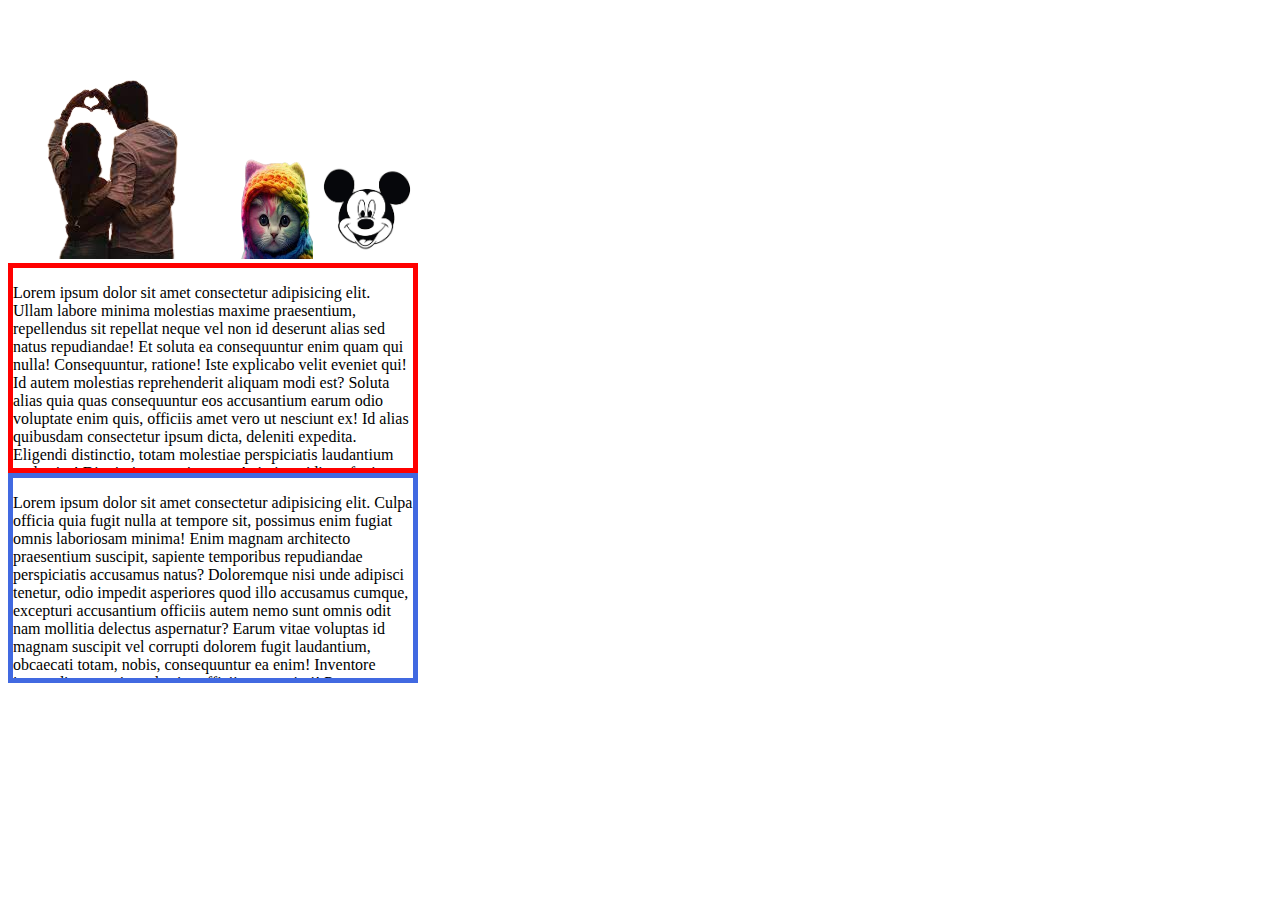
<file: index.html>
<!DOCTYPE html>
<html lang="en">
<head>
    <meta charset="UTF-8">
    <meta http-equiv="X-UA-Compatible" content="IE=edge">
    <meta name="viewport" content="width=device-width, initial-scale=1.0">
    <title>Document</title>
    <link rel="stylesheet" href="style.css">
</head>
<body>
    <div class="images">
        <img src="images/image-removebg-preview (2).png" alt="">
        <img  class="logo" src="images/image-removebg-preview (1).png" alt="">
        <img  class ="logo"src="images/android.png" alt="">
    </div>
    <div class="box">
    <p>Lorem ipsum dolor sit amet consectetur adipisicing elit. Ullam labore minima molestias maxime praesentium, repellendus sit repellat neque vel non id deserunt alias sed natus repudiandae! Et soluta ea consequuntur enim quam qui nulla! Consequuntur, ratione! Iste explicabo velit eveniet qui! Id autem molestias reprehenderit aliquam modi est? Soluta alias quia quas consequuntur eos accusantium earum odio voluptate enim quis, officiis amet vero ut nesciunt ex! Id alias quibusdam consectetur ipsum dicta, deleniti expedita. Eligendi distinctio, totam molestiae perspiciatis laudantium molestias! Dignissimos, qui nemo. Animi cupiditate fugiat est amet ex esse possimus tenetur explicabo, soluta error, aliquid odio ipsa ipsum, neque aperiam totam ipsam quidem? Modi, distinctio qui? Non voluptatibus porro ab consequuntur, ducimus impedit, temporibus enim quos voluptas quidem quisquam, hic aperiam quia? Sint minima iure facilis sed quidem odit rerum esse ratione veritatis, magnam, repellat optio soluta obcaecati quisquam cum in corrupti! Laboriosam deserunt repudiandae ex soluta maiores.</p>
</div>
<div class="box2">
<p>Lorem ipsum dolor sit amet consectetur adipisicing elit. Culpa officia quia fugit nulla at tempore sit, possimus enim fugiat omnis laboriosam minima! Enim magnam architecto praesentium suscipit, sapiente temporibus repudiandae perspiciatis accusamus natus? Doloremque nisi unde adipisci tenetur, odio impedit asperiores quod illo accusamus cumque, excepturi accusantium officiis autem nemo sunt omnis odit nam mollitia delectus aspernatur? Earum vitae voluptas id magnam suscipit vel corrupti dolorem fugit laudantium, obcaecati totam, nobis, consequuntur ea enim! Inventore ipsum dicta omnis molestias officiis esse animi! Porro eligendi itaque iusto doloremque odit rerum dolore doloribus. In fugiat eos neque officia cum? Labore facilis est sapiente provident nobis optio a tempore eveniet accusamus, laboriosam perferendis quas quos numquam ratione quasi cum? Exercitationem quae mollitia est perferendis quos! In, corrupti. Soluta ratione dolor, possimus quidem magnam laudantium illo. Dolor soluta quia, saepe reiciendis pariatur perspiciatis qui laudantium magni. Praesentium obcaecati in ut quaerat, saepe incidunt et.</p>
</div>
</body>
</html>
</file>
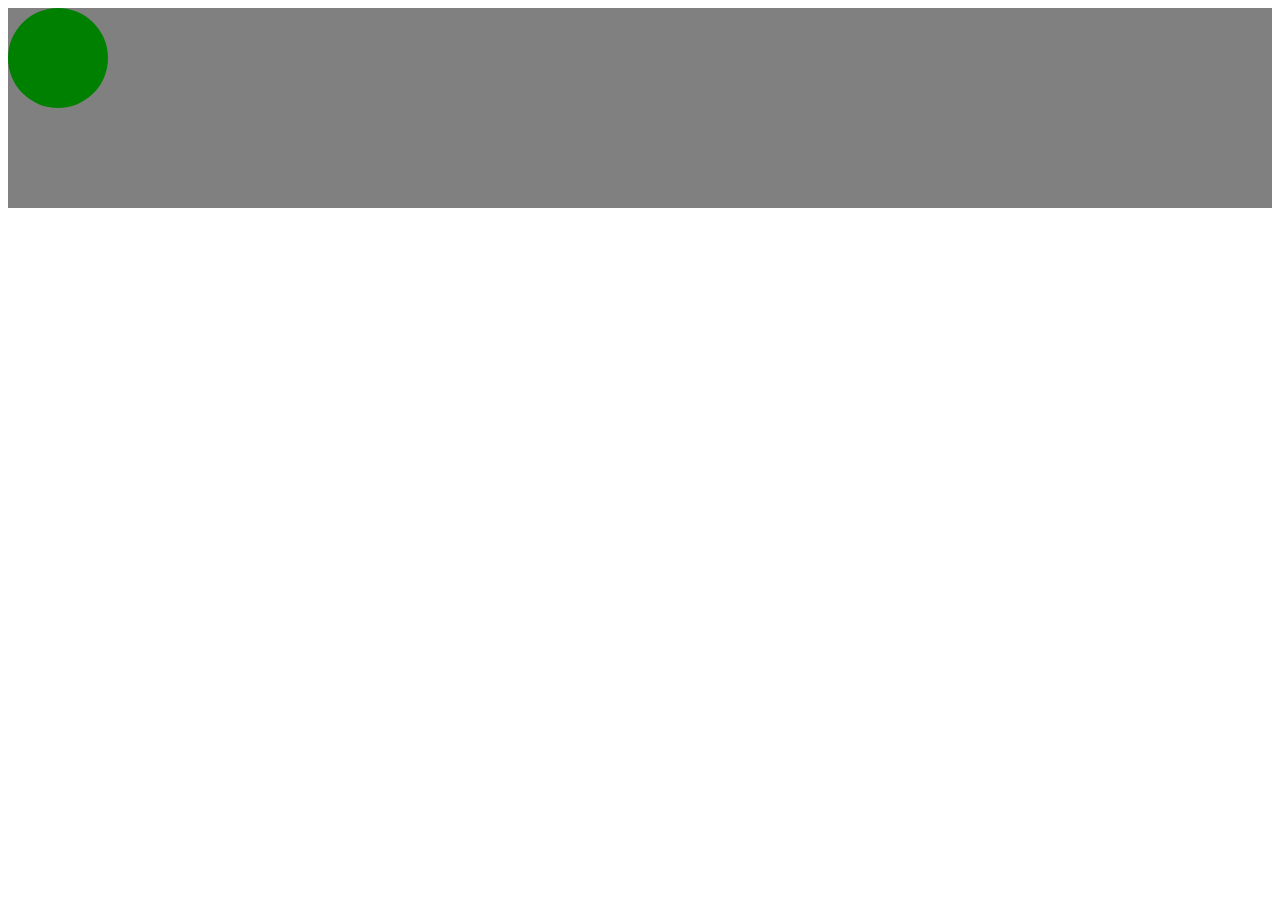
<file: animation.html>
<!DOCTYPE html>
<html lang="en">
<head>
    <meta charset="UTF-8">
    <meta http-equiv="X-UA-Compatible" content="IE=edge">
    <meta name="viewport" content="width=device-width, initial-scale=1.0">
    <title>Document</title>
</head>
<style>
    @keyframes slidein {
        0%{
            left: 0px;
            top: 0px;
            background-color: yellow;
        }
        50%{
            left: 400px;
            top: 100px;
            background-color: red;
        }
        100%{
            left:800px;
            top: 0px;
            background-color: yellow;
        }
        
    }
    .stage{
        height: 200px;
        min-width: 800px;
        background-color: gray;
    }
    .ball{
        width: 100px;
        height: 100px;
        border-radius: 50px;
        background-color: green;
        position: absolute;
        }
        .stage:hover .ball{
            animation: slidein 2s ease-in-out 2s infinite alternate ;
        }
            
        
</style>
<body>
    <div class="stage">
        <div class="ball"></div>
    </div>
</body>
</html>
</file>
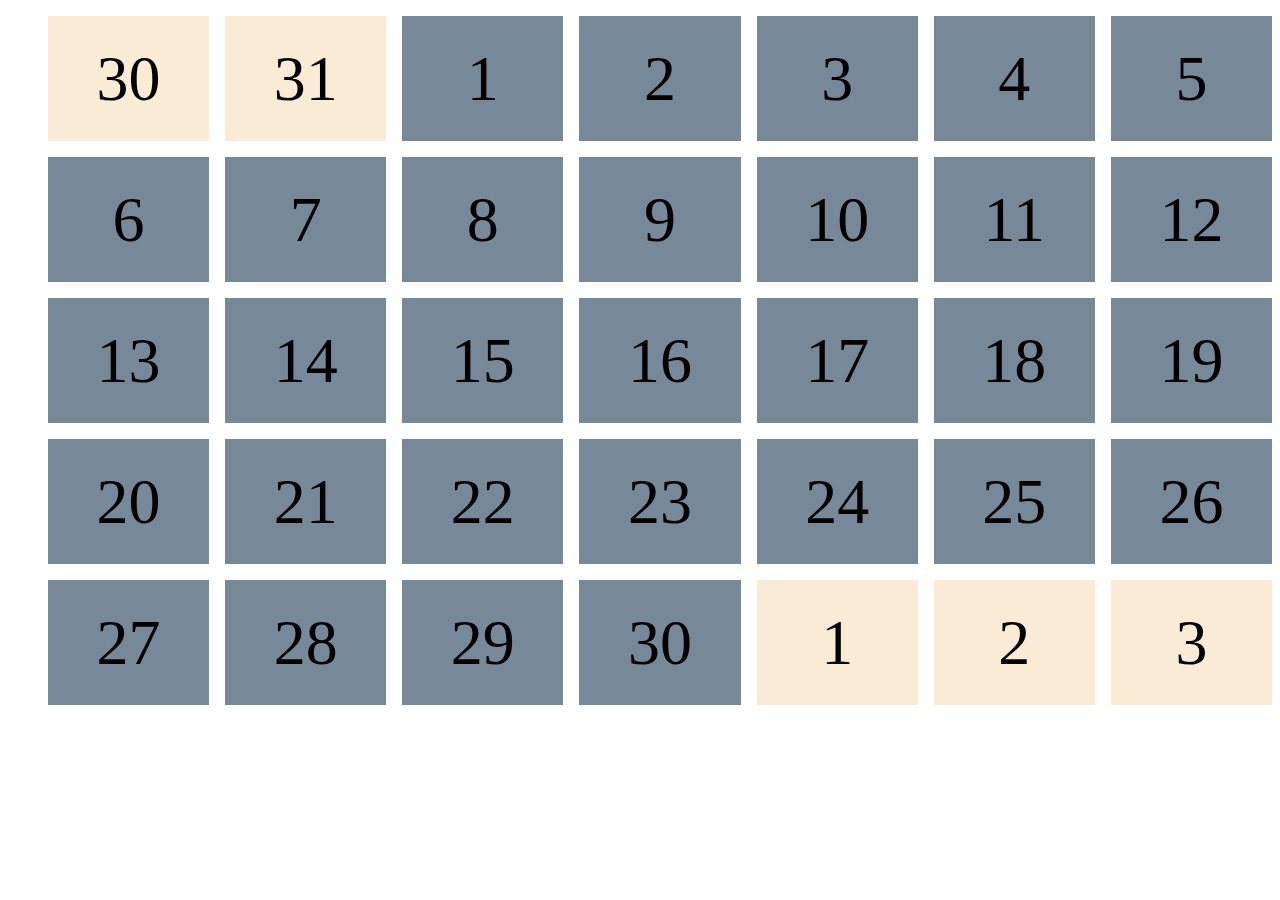
<file: calendar.html>
<!DOCTYPE html>
<html lang="en">
<head>
    <meta charset="UTF-8">
    <meta http-equiv="X-UA-Compatible" content="IE=edge">
    <meta name="viewport" content="width=device-width, initial-scale=1.0">
    <title>Document</title>
</head>
<style>
    .calendar ul {
     display: grid;
     grid-template-columns: repeat(7 ,1fr);
     grid-gap: 1em;
    }
    .calendar li {
        display: flex;
        justify-content: center;
        align-items: center;
        list-style: none;
        font-size: 4em;
        height: 125px;
        background-color: lightslategray;
    }
    .other-month{
        background-color: antiquewhite !important;
    }
</style>
<body>
    <div class="calendar">
        <ul>
            <li class="other-month">30</li>
            <li class="other-month">31</li>
            <li>1</li>       
            <li>2</li>
            <li>3</li>
            <li>4</li>
            <li>5</li>
            <li>6</li>
            <li>7</li>
            <li>8</li>
            <li>9</li>
            <li>10</li>
            <li>11</li>
            <li>12</li>
            <li>13</li>
            <li>14</li>
            <li>15</li>
            <li>16</li>
            <li>17</li>
            <li>18</li>
            <li>19</li>
            <li>20</li>
            <li>21</li>
            <li>22</li>
            <li>23</li>
            <li>24</li>
            <li>25</li>
            <li>26</li>
            <li>27</li>
            <li>28</li>
            <li>29</li>
            <li>30</li>
            <li class="other-month">1</li>
            <li class="other-month">2</li>
            <li class="other-month">3</li>
            
        </ul>
    </div>
</body>
</html>
</file>
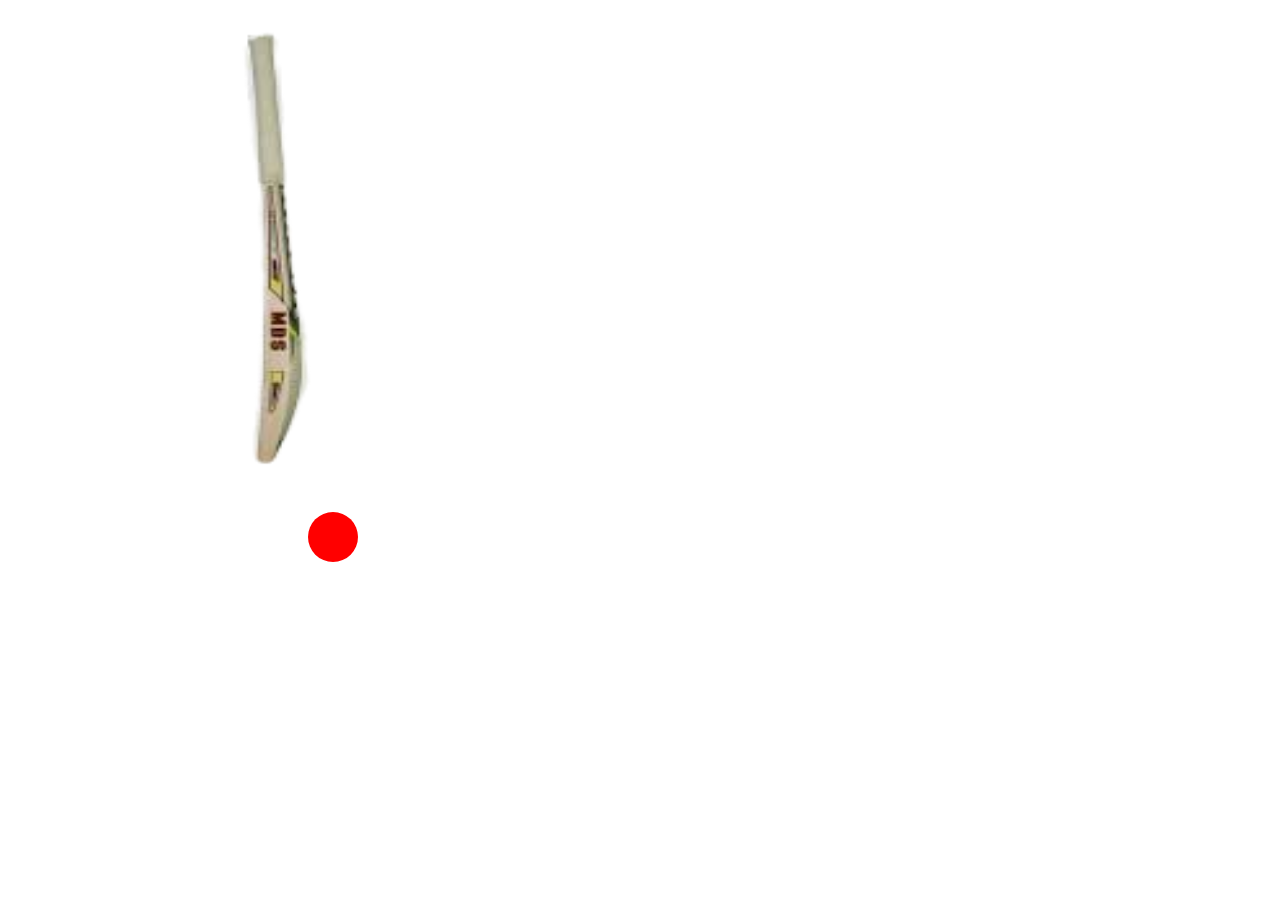
<file: cricket.html>
<!DOCTYPE html>
<html lang="en">
<head>
    <meta charset="UTF-8">
    <meta http-equiv="X-UA-Compatible" content="IE=edge">
    <meta name="viewport" content="width=device-width, initial-scale=1.0">
    <title>Document</title>
</head>
<style>
    .ball{
        width: 50px;
        height: 50px;
        border-radius: 50px;
        background-color: red;
        position: relative;
        left: 300px;
        transition: transform 4s ease 0.2s;
    }
    .bat{
        transition: transform 0.2s ease-in-out;
        width: 500px;
        height: 500px;

    }
    .field:hover .ball{
        transform: translate(1000px,-200px);

    }
    .bat:hover{
        transform: rotate(-60deg);
        transform-origin: 100% 0%;
    }
    
</style>
<body>
    <div class="field">
        <img class="bat" src="images/bat.png" alt="">
        <div class="ball"></div>
    </div>
</body>
</html>
</file>
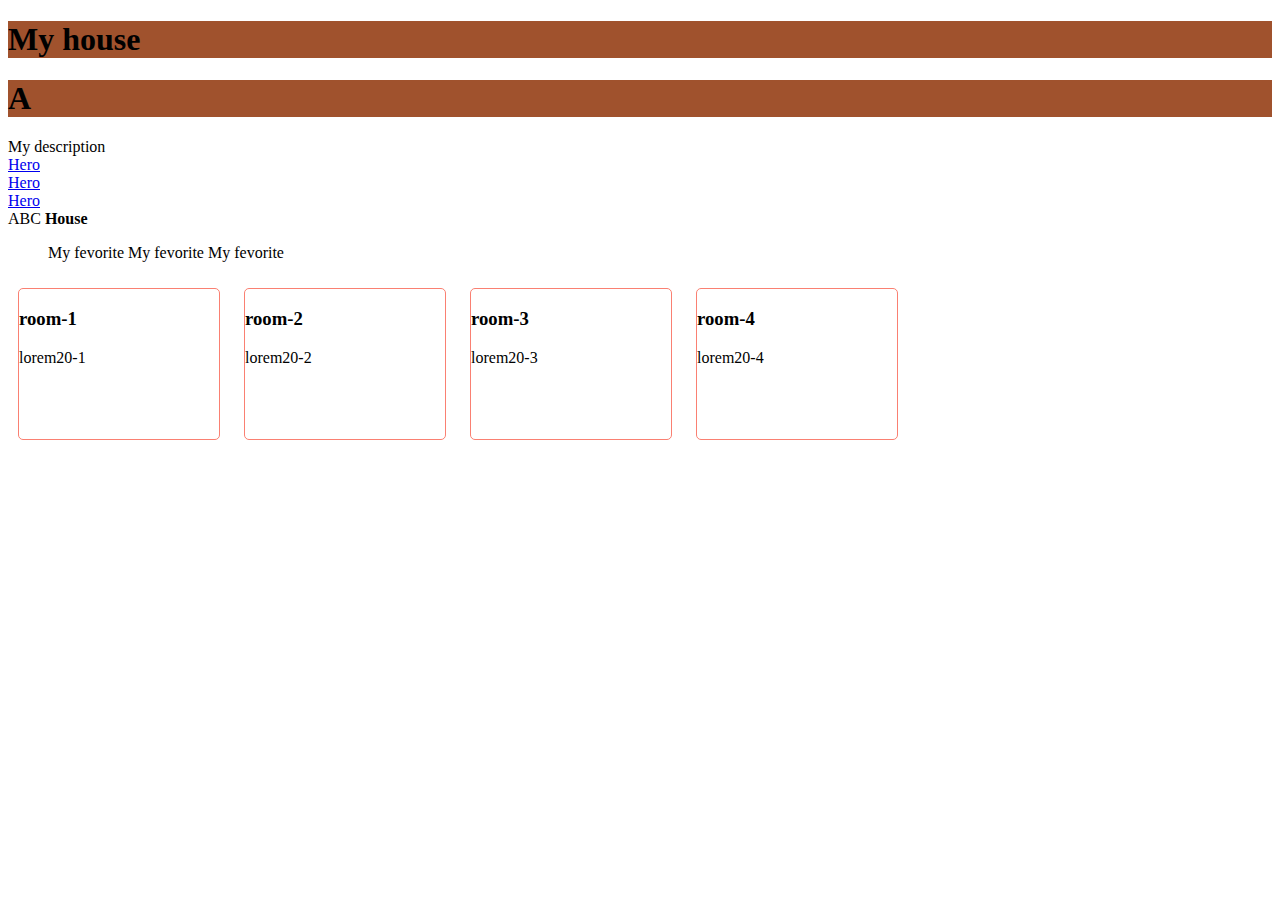
<file: displayadvance.html>
<!DOCTYPE html>
<html lang="en">
<head>
    <meta charset="UTF-8">
    <meta http-equiv="X-UA-Compatible" content="IE=edge">
    <meta name="viewport" content="width=device-width, initial-scale=1.0">
    <title>Display</title>
</head>
<style>
   .room{
    width: 200px;
    height: 150px;
    border: 1px solid salmon;
    border-radius: 5px;
    margin: 10px;
    display: inline-block;
   } 
   h1{
    background-color: sienna;
   }
   li{
    display: inline;
   }
   a{
    display: block;
   }
</style>
<body>
    <h1>My house </h1>
    <h1> A</h1>
    <p> My description 
        <a href="https://github.com/ProgrammingHero1"> Hero</a>
        <a href="https://github.com/ProgrammingHero1"> Hero</a>
        <a href="https://github.com/ProgrammingHero1"> Hero</a>
        <span>ABC</span>
        <strong>House</strong>
    </p>
    <ul>
        <li> My fevorite</li>
        <li> My fevorite</li>
        <li> My fevorite</li>
    </ul>
    <section class="container">
<div class="room">
    <h3>room-1</h3>
    <p>lorem20-1</p>
</div>
<div class="room">
    <h3>room-2</h3>
    <p>lorem20-2</p>
</div>
<div class="room">
    <h3>room-3</h3>
    <p>lorem20-3</p>
</div>
<div class="room">
    <h3>room-4</h3>
    <p>lorem20-4</p>
</div>
    </section>
</body>
</html>
</file>
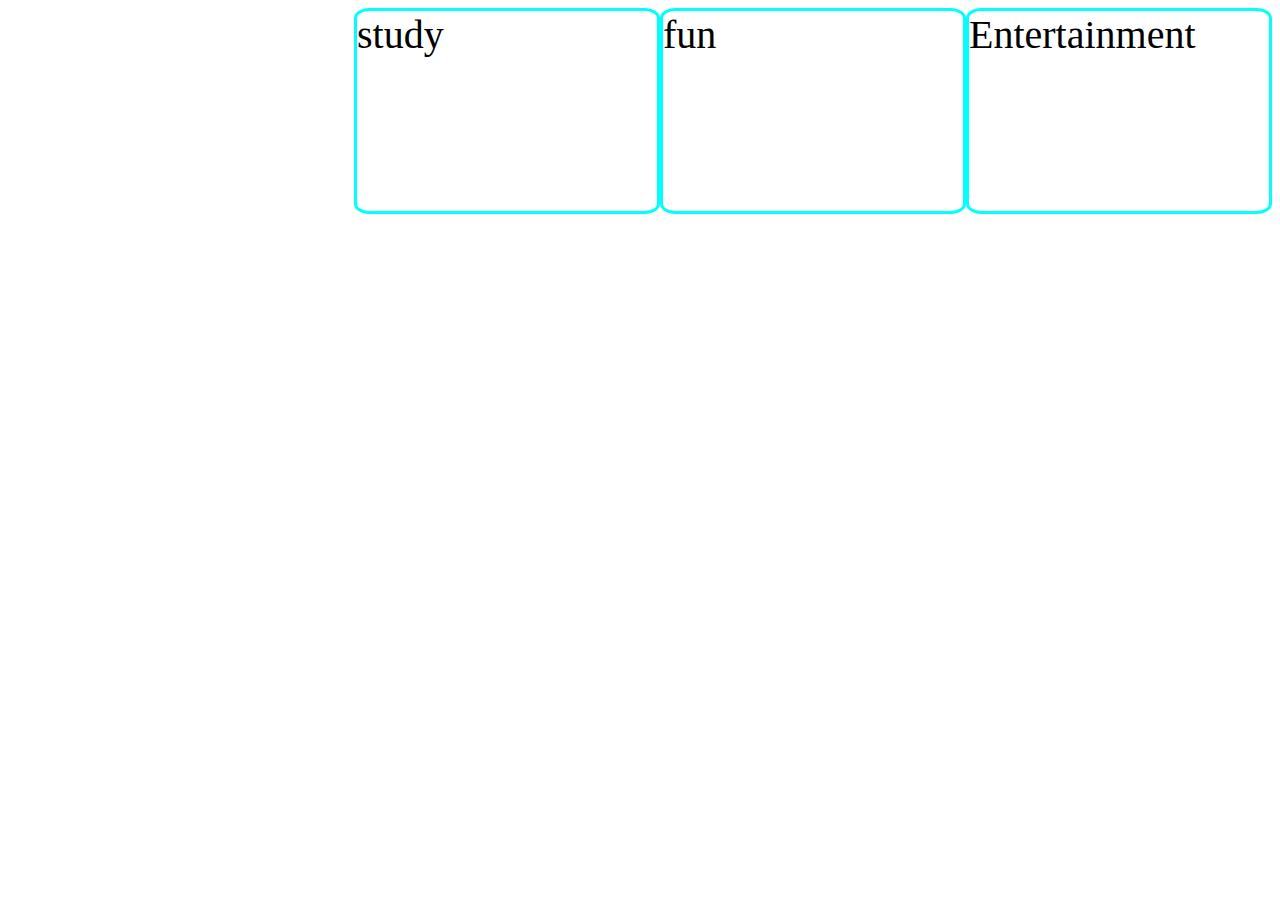
<file: flexbox.html>
<!DOCTYPE html>
<html lang="en">
<head>
    <meta charset="UTF-8">
    <meta http-equiv="X-UA-Compatible" content="IE=edge">
    <meta name="viewport" content="width=device-width, initial-scale=1.0">
    <title>Document</title>
</head>
<style>
    .container{
        display: flex;
        justify-content:flex-end;
        flex-direction: row;
    }
    .box{
        width:300px;
        height: 200px;
        border: 3px solid aqua;
        font-size: 40px;
        border-radius: 5%;

    }
</style>
<body>
    <div class="container">
        <div class="box">study</div>
        <div class="box"> fun</div>
        <div class="box">Entertainment</div>
    </div>
</body>
</html>
</file>
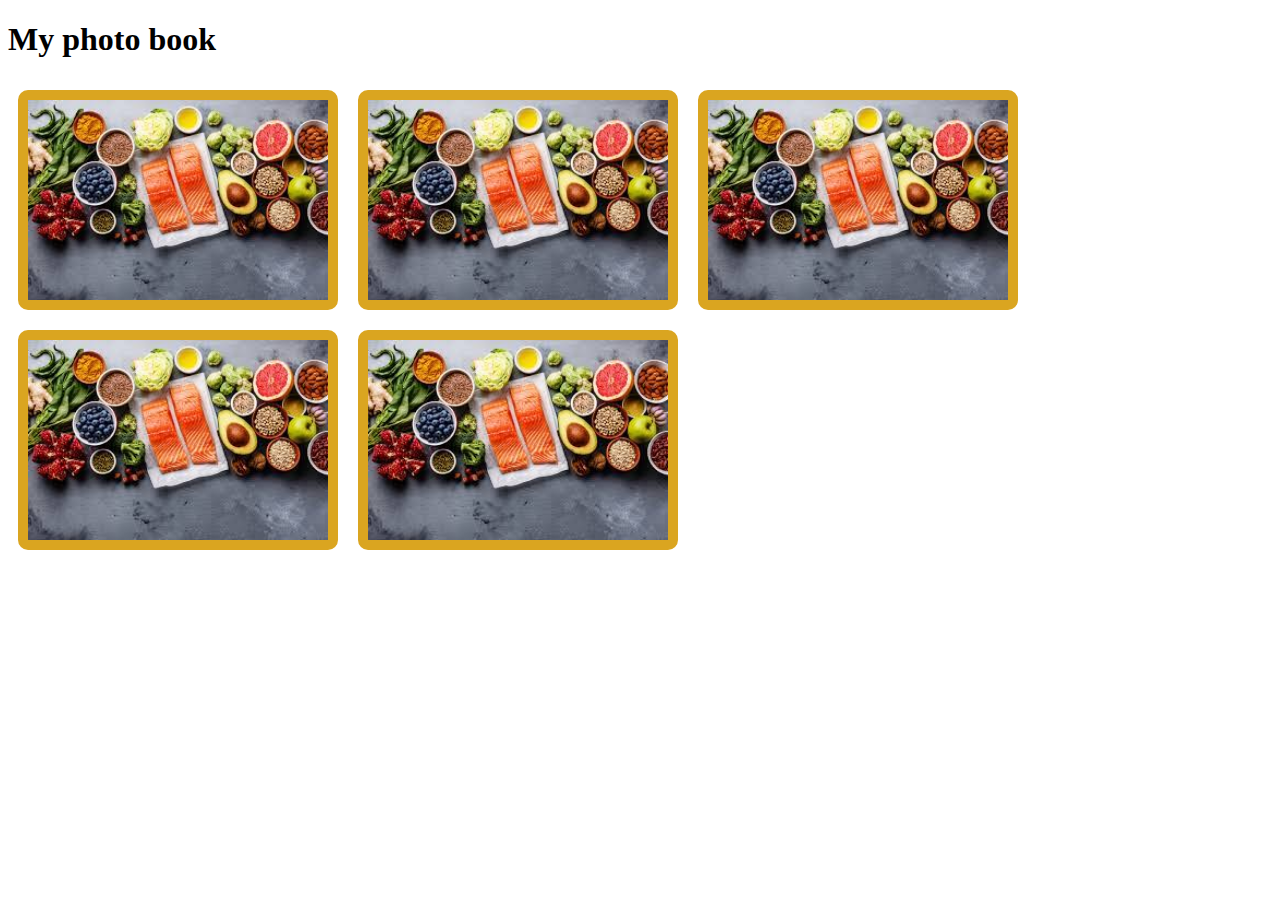
<file: frameadvance.html>
<!DOCTYPE html>
<html lang="en">
<head>
    <meta charset="UTF-8">
    <meta http-equiv="X-UA-Compatible" content="IE=edge">
    <meta name="viewport" content="width=device-width, initial-scale=1.0">
    <title>Document</title>
    <style>
        .photo-album{
            display: flex;
            flex-wrap: wrap;
        }
        .photo-frame{
            width: 300px;
            height: 200px;
            border:10px solid goldenrod;
            border-radius: 10px;
            position: relative;
            margin: 10px;
            overflow: hidden;
        }
        .photo-frame .photo img {
            width: 100%;
        } 
        .photo-frame:hover .photo img {
            transform:rotate(360deg);
            transition:transform 2s;
        }
        .photo-detail{
            position: absolute;
            display:none;
            width: 300px;
            height: 200px;
            top: 0;
        }
        .photo-frame:hover .photo-detail{
             display: block; 
            background-color: rgba(218, 165, 32,0.7);
        }
        .photo-frame:hover .photo-detail h1{
            color: white;
            background-color: black;
            text-align: center;
        }
        .photo-frame:hover .photo-detail p {
            color: white;
        }
    </style>
</head>
<body>
    <h1>My photo book</h1>
    <section class="photo-album">
        <div class="photo-frame">
            <div class="photo">
                <img src="images/food.jpeg" alt="">
            </div>
            <div class="photo-detail">
                <h1>Delicious Food</h1>
                <p>Lorem ipsum dolor sit, amet consectetur adipisicing elit. Nam sint officia dicta cum tempora maiores quasi omnis rem quidem adipisci!</p>
            </div>
        </div>
        <div class="photo-frame">
            <div class="photo">
                <img src="images/food.jpeg" alt="">
            </div>
            <div class="photo-detail">
                <h1>Delicious Food</h1>
                <p>Lorem ipsum dolor sit, amet consectetur adipisicing elit. Nam sint officia dicta cum tempora maiores quasi omnis rem quidem adipisci!</p>
            </div>
        </div>
        <div class="photo-frame">
            <div class="photo">
                <img src="images/food.jpeg" alt="">
            </div>
            <div class="photo-detail">
                <h1>Delicious Food</h1>
                <p>Lorem ipsum dolor sit, amet consectetur adipisicing elit. Nam sint officia dicta cum tempora maiores quasi omnis rem quidem adipisci!</p>
            </div>
        </div>
        <div class="photo-frame">
            <div class="photo">
                <img src="images/food.jpeg" alt="">
            </div>
            <div class="photo-detail">
                <h1>Delicious Food</h1>
                <p>Lorem ipsum dolor sit, amet consectetur adipisicing elit. Nam sint officia dicta cum tempora maiores quasi omnis rem quidem adipisci!</p>
            </div>
        </div>
        <div class="photo-frame">
            <div class="photo">
                <img src="images/food.jpeg" alt="">
            </div>
            <div class="photo-detail">
                <h1>Delicious Food</h1>
                <p>Lorem ipsum dolor sit, amet consectetur adipisicing elit. Nam sint officia dicta cum tempora maiores quasi omnis rem quidem adipisci!</p>
            </div>
        </div>
    </section>
</body>
</html>
</file>
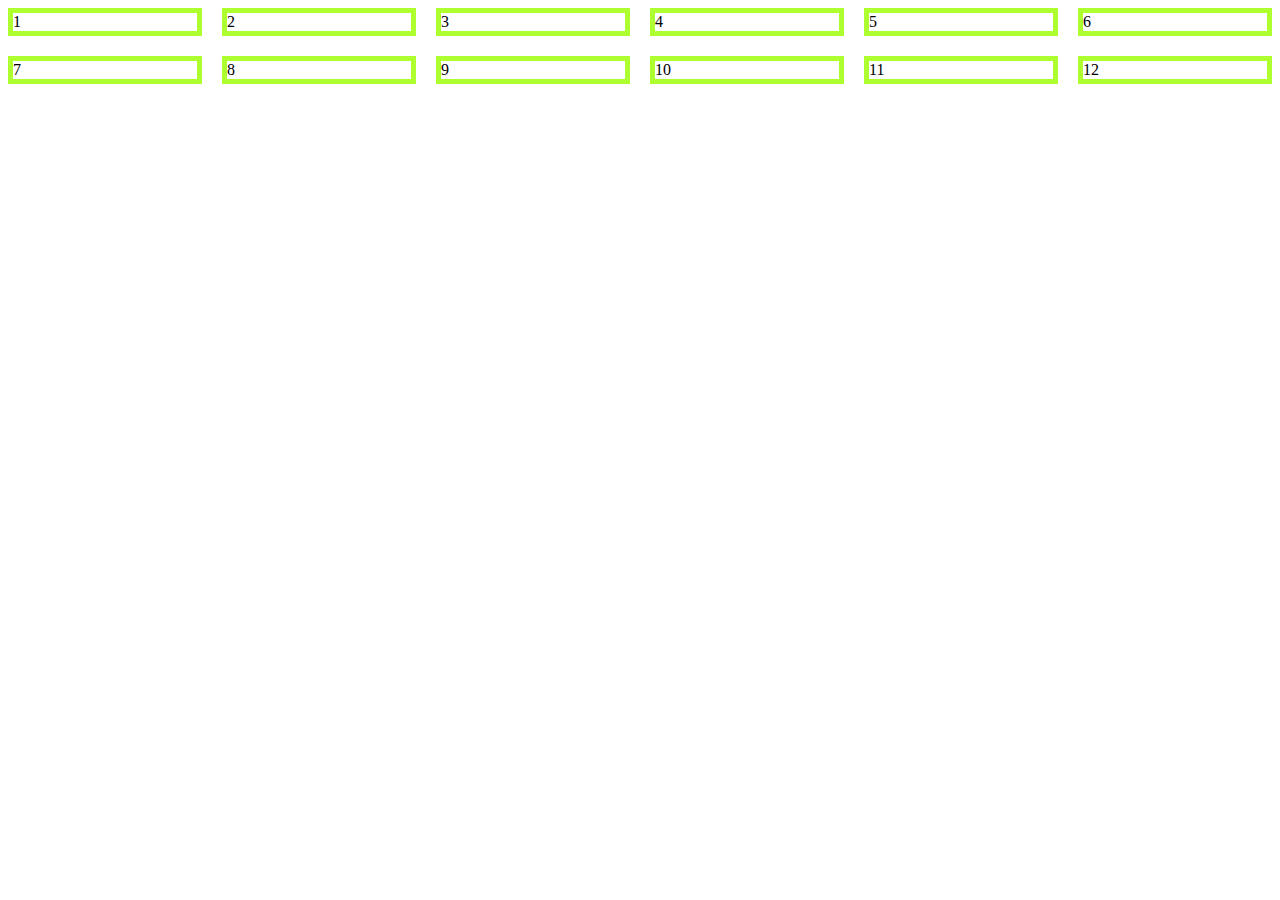
<file: grid.html>
<!DOCTYPE html>
<html lang="en">
<head>
    <meta charset="UTF-8">
    <meta http-equiv="X-UA-Compatible" content="IE=edge">
    <meta name="viewport" content="width=device-width, initial-scale=1.0">
    <title>Document</title>
</head>
<style>
    .grid{
        display:grid;
        /*grid-template-columns: repeat(3, 350px);*/
        grid-template-columns: repeat(6,1fr);
        grid-gap: 20px;
    }
    .box{
       
        border: 5px solid greenyellow;
    }
</style>
<body>
    <div class="grid">
        <div class="box">1</div>
        <div class="box">2</div>
        <div class="box">3</div>
        <div class="box">4</div>
        <div class="box">5</div>
        <div class="box">6</div>
        <div class="box">7</div>
        <div class="box">8</div>
        <div class="box">9</div>
        <div class="box">10</div>
        <div class="box">11</div>
        <div class="box">12</div>
    </div>
</body>
</html>
</file>
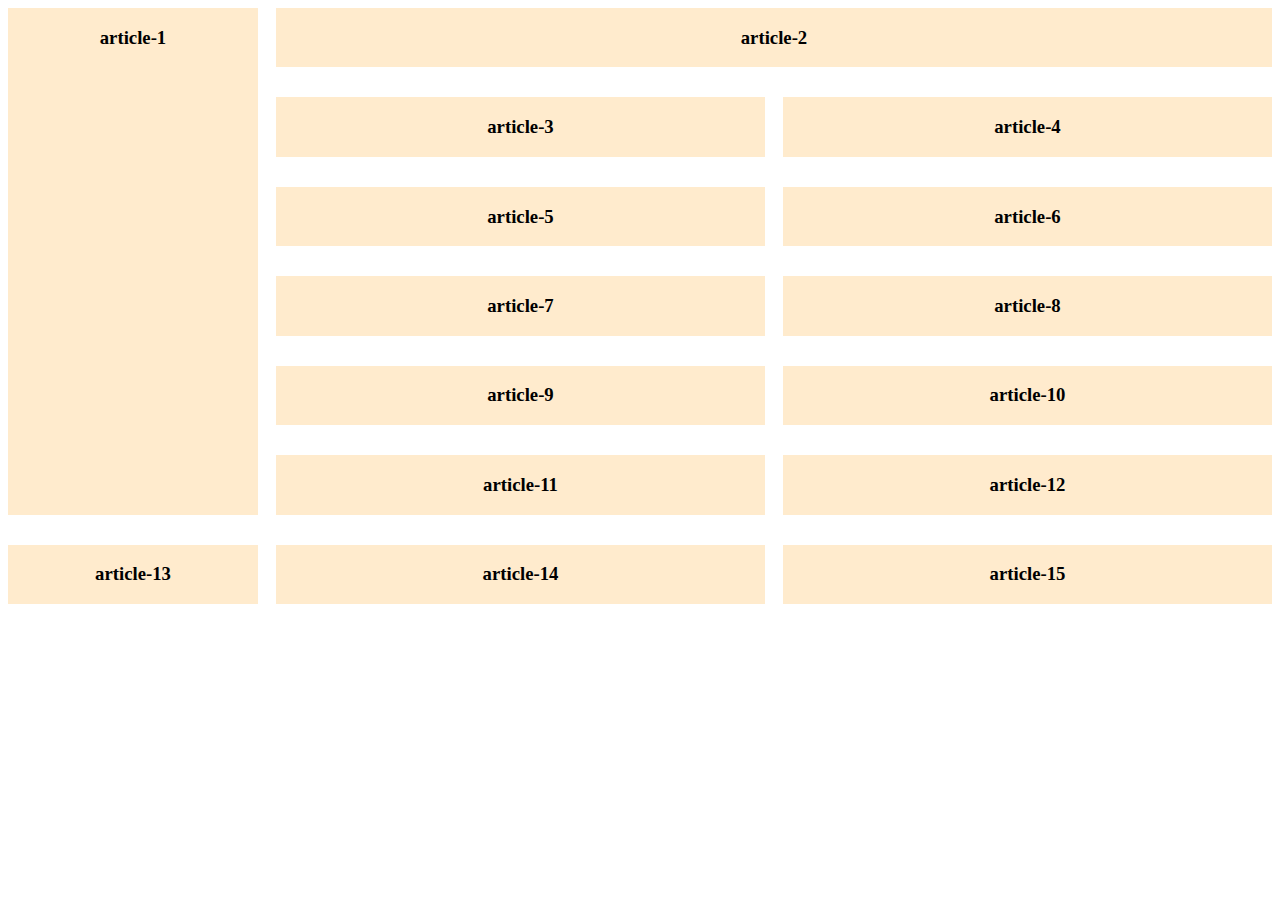
<file: grid1.html>
<!DOCTYPE html>
<html lang="en">
<head>
    <meta charset="UTF-8">
    <meta http-equiv="X-UA-Compatible" content="IE=edge">
    <meta name="viewport" content="width=device-width, initial-scale=1.0">
    <title>Grid</title>
    <style>
        .container{
            display: grid;
            grid-template-columns: 250px 1fr 1fr;
            grid-gap: 30px 18px;

        }
        .article{
            background-color: blanchedalmond;
            text-align: center;
        }
        .article-1{
            grid-row: 1/span 6;
        }
        .article-2{
            grid-column: 2/ span 2;
        }
    </style>
</head>
<body>
    <section class="container">
<article class="article article-1">
    <h3>article-1</h3>
</article>
<article class="article article-2">
    <h3>article-2</h3>
</article>
<article class="article article-3">
    <h3>article-3</h3>
</article>
<article class="article article-4">
    <h3>article-4</h3>
</article>
<article class="article article-5">
    <h3>article-5</h3>
</article>
<article class="article article-6">
    <h3>article-6</h3>
</article>
<article class="article article-7">
    <h3>article-7</h3>
</article>
<article class="article article-8">
    <h3>article-8</h3>
</article>
<article class="article article-9">
    <h3>article-9</h3>
</article>
<article class="article article-10">
    <h3>article-10</h3>
</article>
<article class="article article-11">
    <h3>article-11</h3>
</article>
<article class="article article-12">
    <h3>article-12</h3>
</article>
<article class="article article-13">
    <h3>article-13</h3>
</article>
<article class="article article-14">
    <h3>article-14</h3>
</article>
<article class="article article-15">
    <h3>article-15</h3>
</article>
    </section>
</body>
</html>
</file>
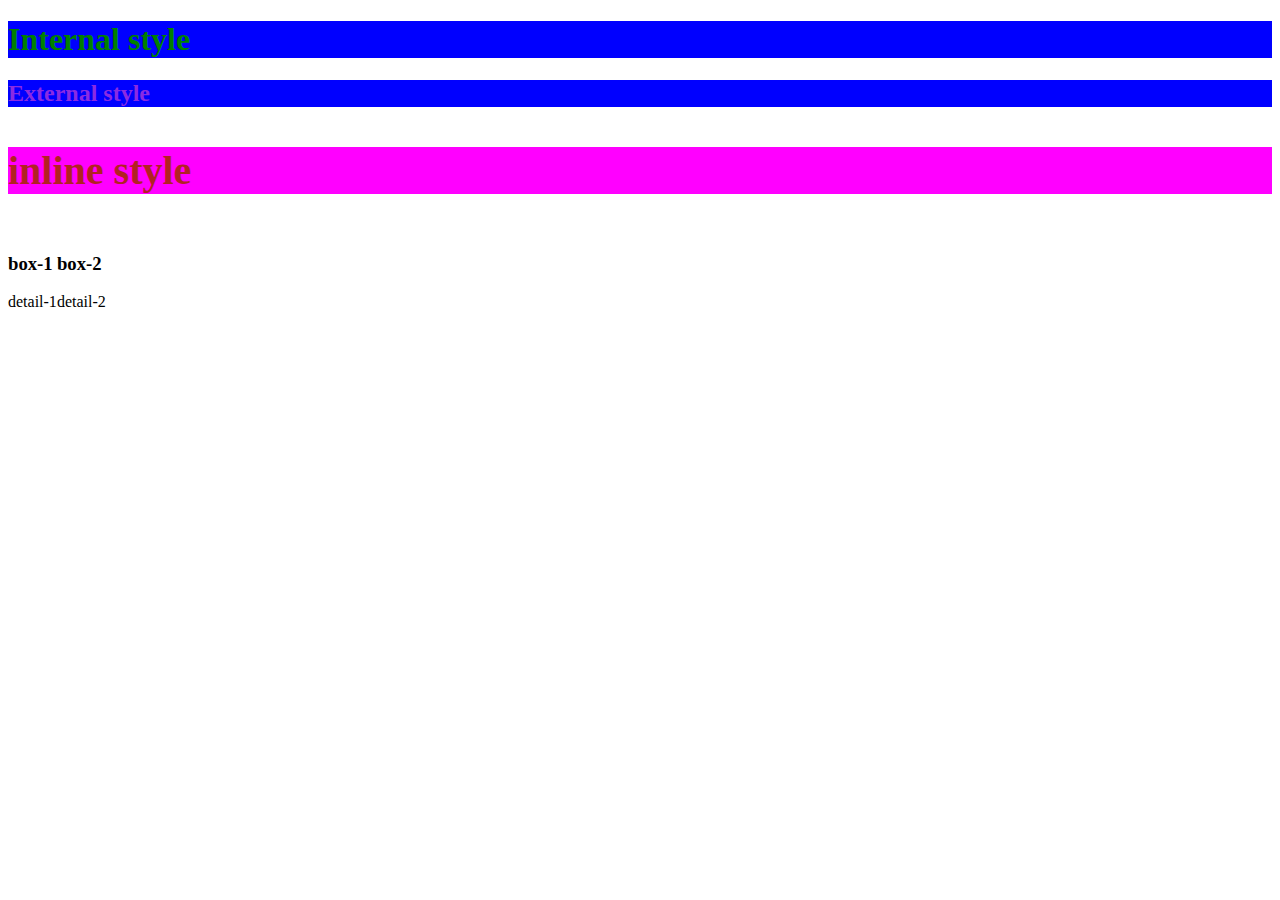
<file: inline.html>
<!DOCTYPE html>
<html lang="en">
<head>
    <meta charset="UTF-8">
    <meta http-equiv="X-UA-Compatible" content="IE=edge">
    <meta name="viewport" content="width=device-width, initial-scale=1.0">
    <title>Inline css</title>
    <link rel="stylesheet" href="style/style.css">
    <style>
        h1{
            color: white;
            background-color: blue;
        }
    </style>
</head>
<body>
   <h1 style="color:green;"> Internal style</Style></h1> 
   <h2 style="color: blueviolet;"> External style </h2>
   <h3 style="color: firebrick;background-color: fuchsia;font-size: 40px;"> inline style</h3>
   <div style="display: flex;">
    <div>
        <h3>box-1</h3>
        <p>detail-1</p>
    </div>
    <div>
        <h3>box-2</h3>
        <p>detail-2</p>
    </div>
   </div>
</body>
</html>
</file>
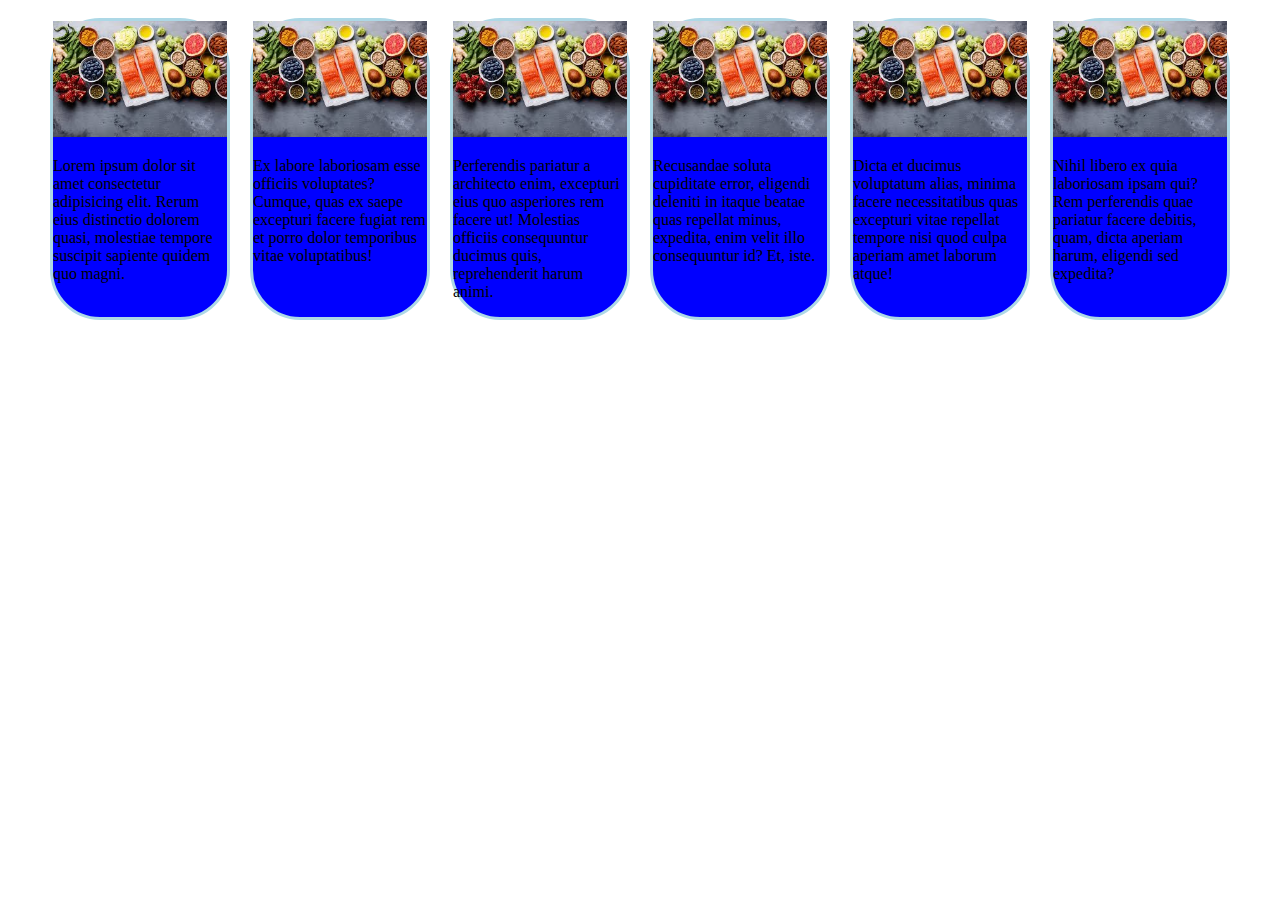
<file: mediaqurey.html>
<!DOCTYPE html>
<html lang="en">
<head>
    <meta charset="UTF-8">
    <meta http-equiv="X-UA-Compatible" content="IE=edge">
    <meta name="viewport" content="width=device-width, initial-scale=1.0">
    <title>Document</title>
    <style>
        .container
        {
            display: flex;
            flex-direction: row;
            /*flex-wrap: wrap;*/
            max-width: 1200px;
            margin: 0 auto;
        }
        .food{
            border: 3px solid lightblue;
            border-radius: 50px;
            margin: 10px;
            width: 350px;
        }
        .food img{
            width: 100%;
        }
        @media (max-width:760px) {
            .container{
                flex-direction: column ;
            }
            .container .food{
                background-color: red;
            }}
            @media (min-width:900px) {
                 .container .food {
                background-color: blue;
                
                 } 
            }
            
        
    </style>
</head>
<body>
    <div class="container">
        <div class="food">
            <img src="images/food.jpeg" alt="">
            <p>Lorem ipsum dolor sit amet consectetur adipisicing elit. Rerum eius distinctio dolorem quasi, molestiae tempore suscipit sapiente quidem quo magni.</p>
        </div>
        <div class="food">
            <img src="images/food.jpeg" alt="">
            <p>Ex labore laboriosam esse officiis voluptates? Cumque, quas ex saepe excepturi facere fugiat rem et porro dolor temporibus vitae voluptatibus!</p>
        </div>
        <div class="food">
            <img src="images/food.jpeg" alt="">
            <p>Perferendis pariatur a architecto enim, excepturi eius quo asperiores rem facere ut! Molestias officiis consequuntur ducimus quis, reprehenderit harum animi.</p>
        </div>
        <div class="food">
            <img src="images/food.jpeg" alt="">
            <p>Recusandae soluta cupiditate error, eligendi deleniti in itaque beatae quas repellat minus, expedita, enim velit illo consequuntur id? Et, iste.</p>
        </div>
        <div class="food">
            <img src="images/food.jpeg" alt="">
            <p>Dicta et ducimus voluptatum alias, minima facere necessitatibus quas excepturi vitae repellat tempore nisi quod culpa aperiam amet laborum atque!</p>
        </div>
        <div class="food">
            <img src="images/food.jpeg" alt="">
            <p>Nihil libero ex quia laboriosam ipsam qui? Rem perferendis quae pariatur facere debitis, quam, dicta aperiam harum, eligendi sed expedita?</p>
        </div>
    </div>
</body>
</html>
</file>
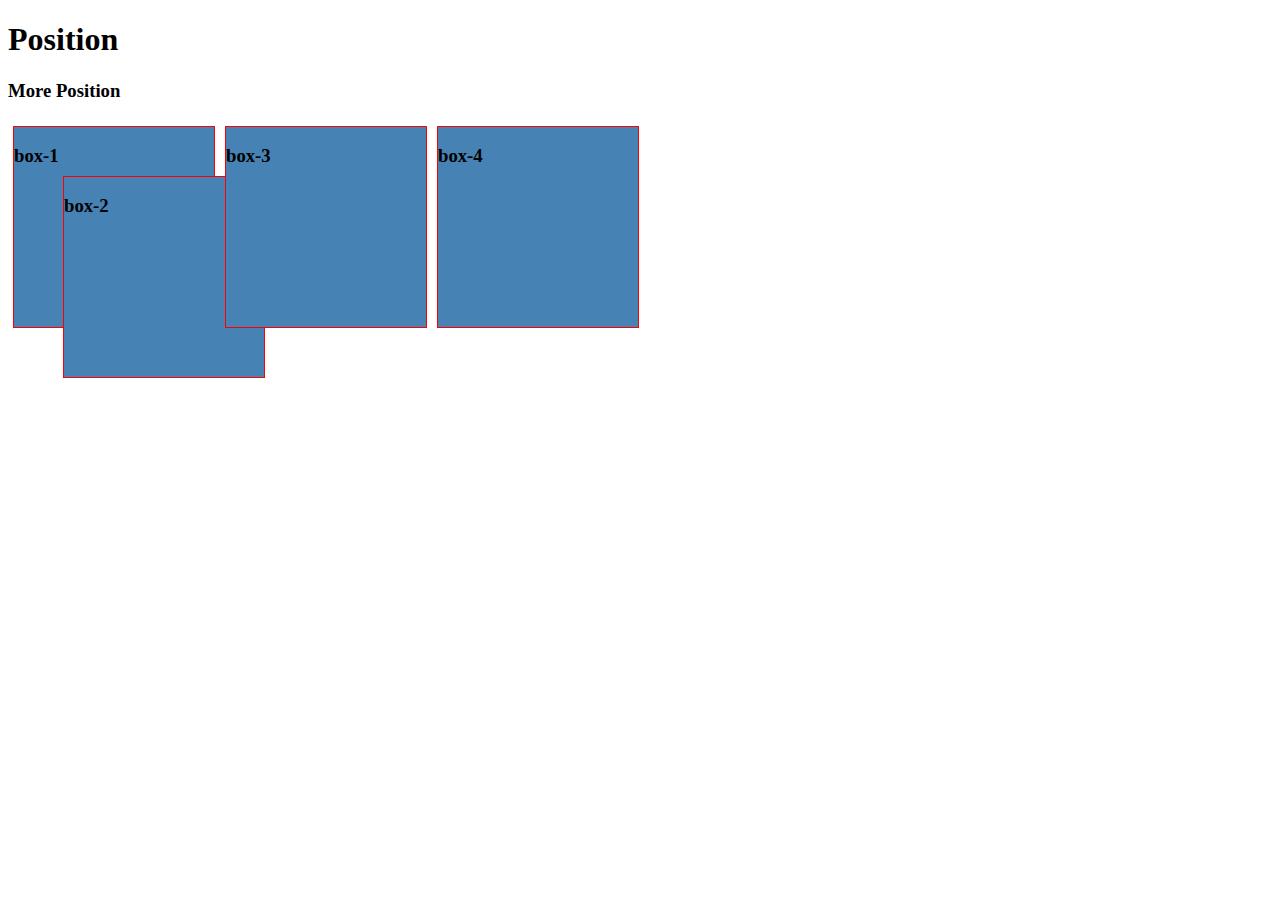
<file: Positionadvance.html>
<!DOCTYPE html>
<html lang="en">
<head>
    <meta charset="UTF-8">
    <meta http-equiv="X-UA-Compatible" content="IE=edge">
    <meta name="viewport" content="width=device-width, initial-scale=1.0">
    <title>Document</title>
    <style>
        .container{
            position: relative;
            display: flex;
        }
        .box{
            height: 200px;
            width: 200px;
            margin: 5px;
            background-color: steelblue;
            border: 1px solid red;
        }
        .box-2{
            position: absolute;
            top: 50px;
            left: 50px;
           
        }
        .box-3{
            z-index: 1;
        }
    </style>
</head>
<body>
    <h1>Position</h1>
    <h3>More Position</h3>
    <section class="container">
        <div class="box box-1">
            <h3>box-1</h3>
        </div>
        <div class="box box-2">
            <h3>box-2</h3>
        </div>
        <div class="box box-3">
            <h3>box-3</h3>
        </div>
        <div class="box box-4">
            <h3>box-4</h3>
        </div>
    </section>
</body>
</html>
</file>
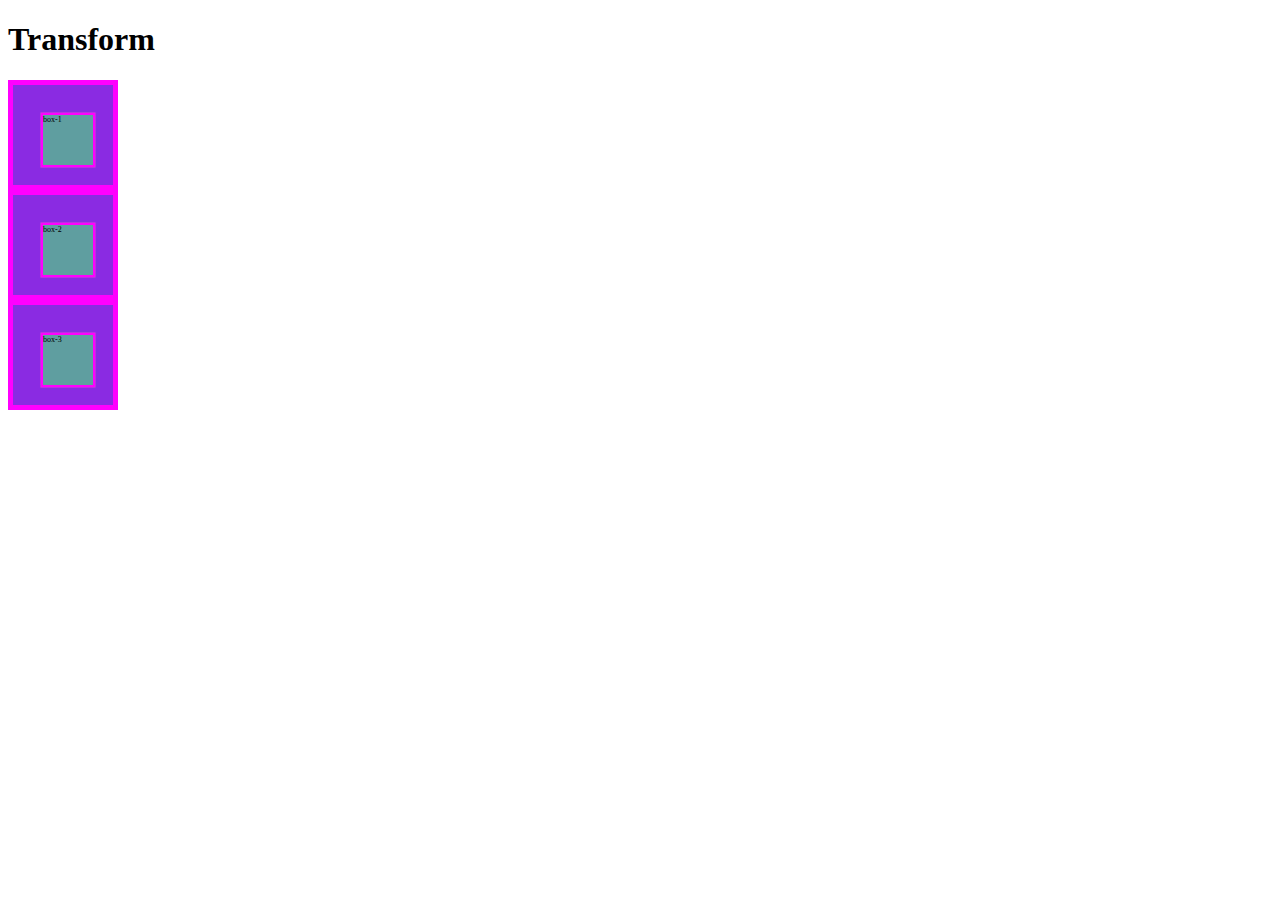
<file: Transform.html>
<!DOCTYPE html>
<html lang="en">
<head>
    <meta charset="UTF-8">
    <meta http-equiv="X-UA-Compatible" content="IE=edge">
    <meta name="viewport" content="width=device-width, initial-scale=1.0">
    <title>Document</title>
    <style>
        .box{
            width: 100px;
            height: 100px;
            border: 5px solid magenta;
        }
        .outer{
            background-color: blueviolet;
        }
        .inner{
            background-color: cadetblue;
            transform: scale(0.5);
        }
    </style>
</head>
<body>
    <h1>Transform</h1>
    <div class="box outer">
        <div class="box inner">box-1</div>
    </div>
    <div class="box outer">
        <div class="box inner">box-2</div>
    </div>
    <div class="box outer">
        <div class="box inner">box-3</div>
    </div>
</body>
</html>
</file>
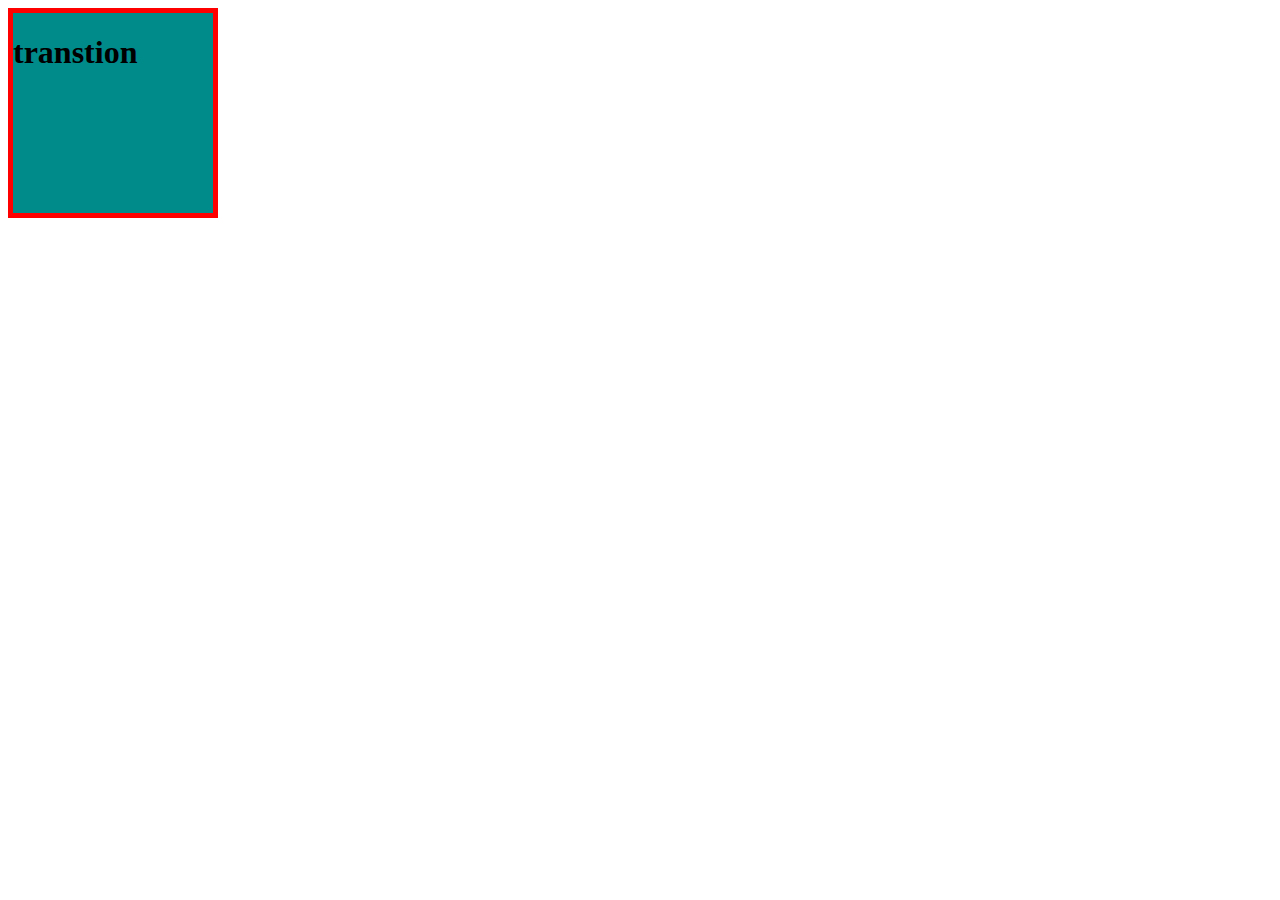
<file: Transition.html>
<!DOCTYPE html>
<html lang="en">
<head>
    <meta charset="UTF-8">
    <meta http-equiv="X-UA-Compatible" content="IE=edge">
    <meta name="viewport" content="width=device-width, initial-scale=1.0">
    <title>Document</title>
</head>
<style>
    .box{
        width: 200px;
        height: 200px;
        border:5px solid red;
        background-color: darkcyan;
        transition: 5s ease 3s;
        transition: 1s ease-in 2s;
    }
    .box:hover{
        background-color:maroon;
        width: 500px;
    }
</style>
<body>
    <div class="box">
        <h1>transtion</h1>
    </div>
</body>
</html>
</file>
<file: style.css>
.box{
    width: 400px;
    height:  200px;
    border: 5px solid red;
    overflow: scroll;
}
.box2{
    width: 400px;
    height: 200px;
    border: 5px solid royalblue;
    overflow: scroll;
}
.images .logo{
    width: 100px;
    height: 100px;
}
</file>
<file: style/style.css>
h2{
    color: aquamarine;
    background-color: blue;
}
</file>
